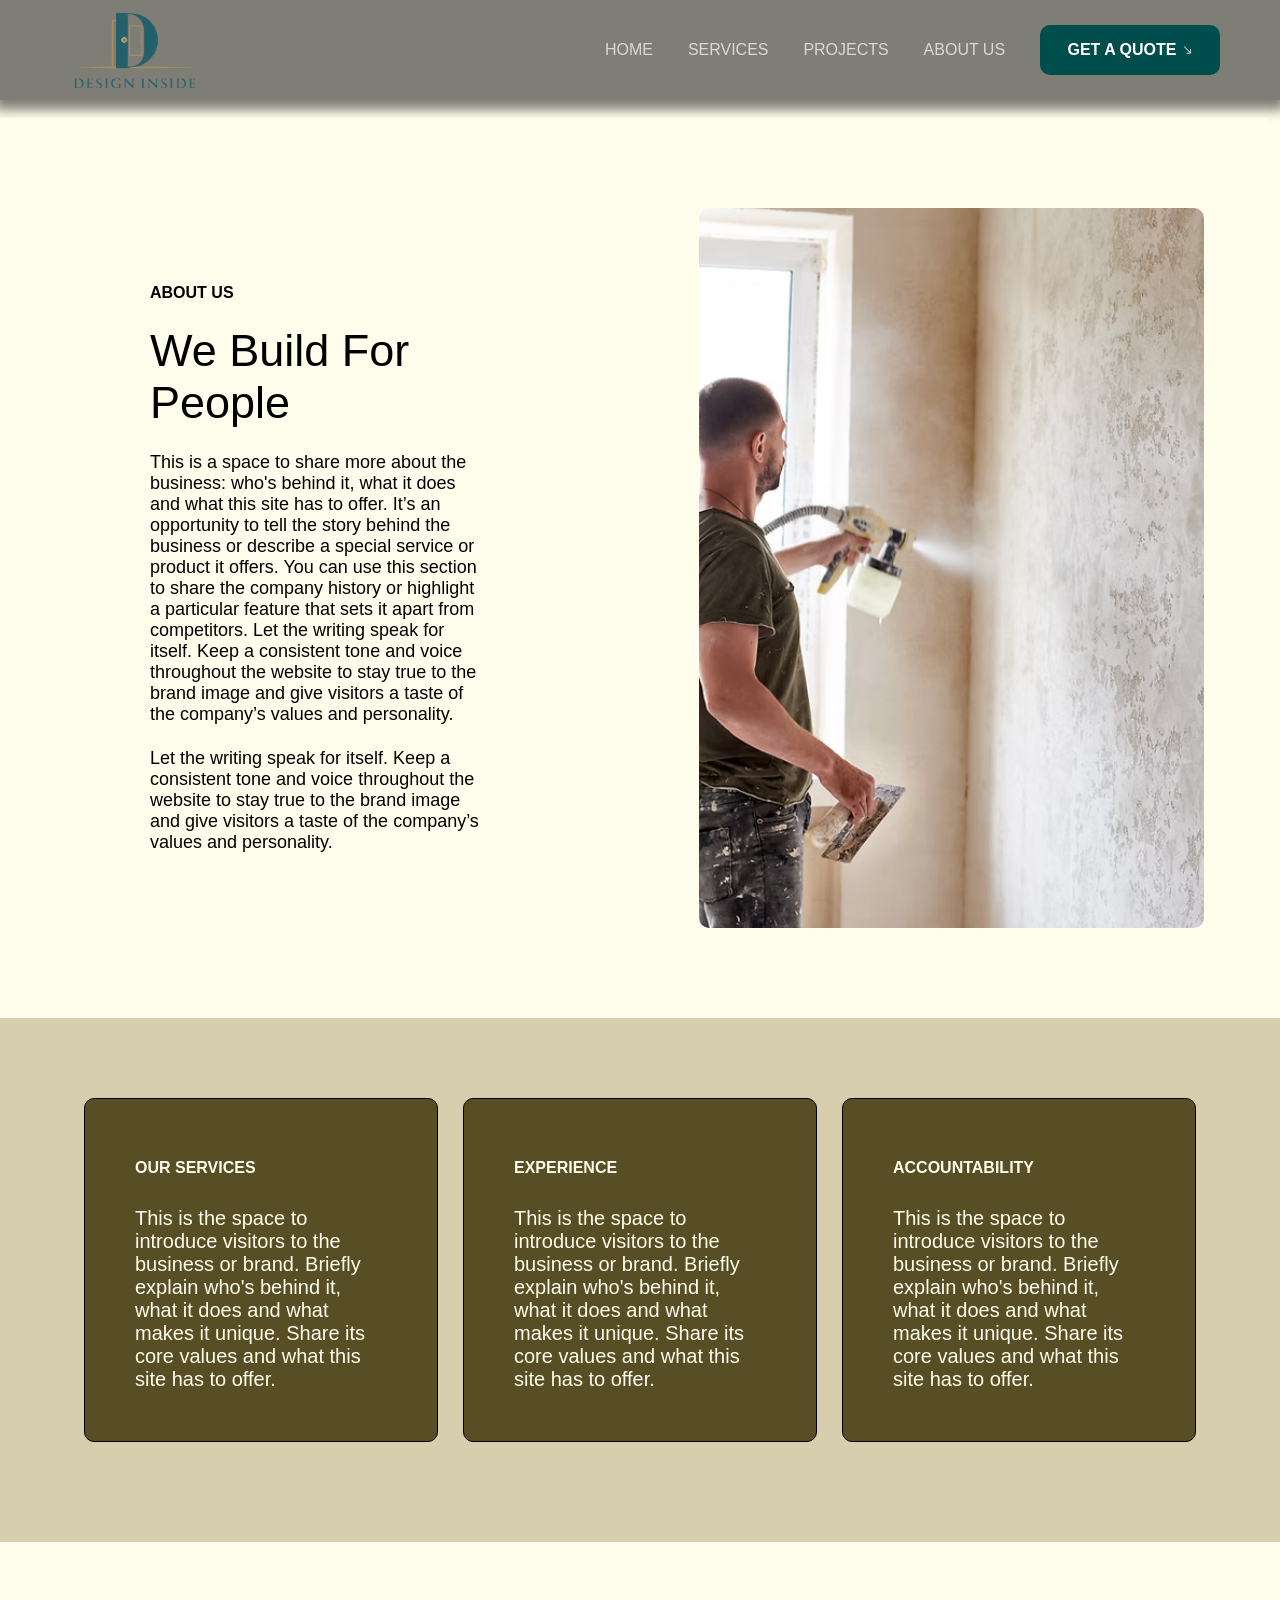
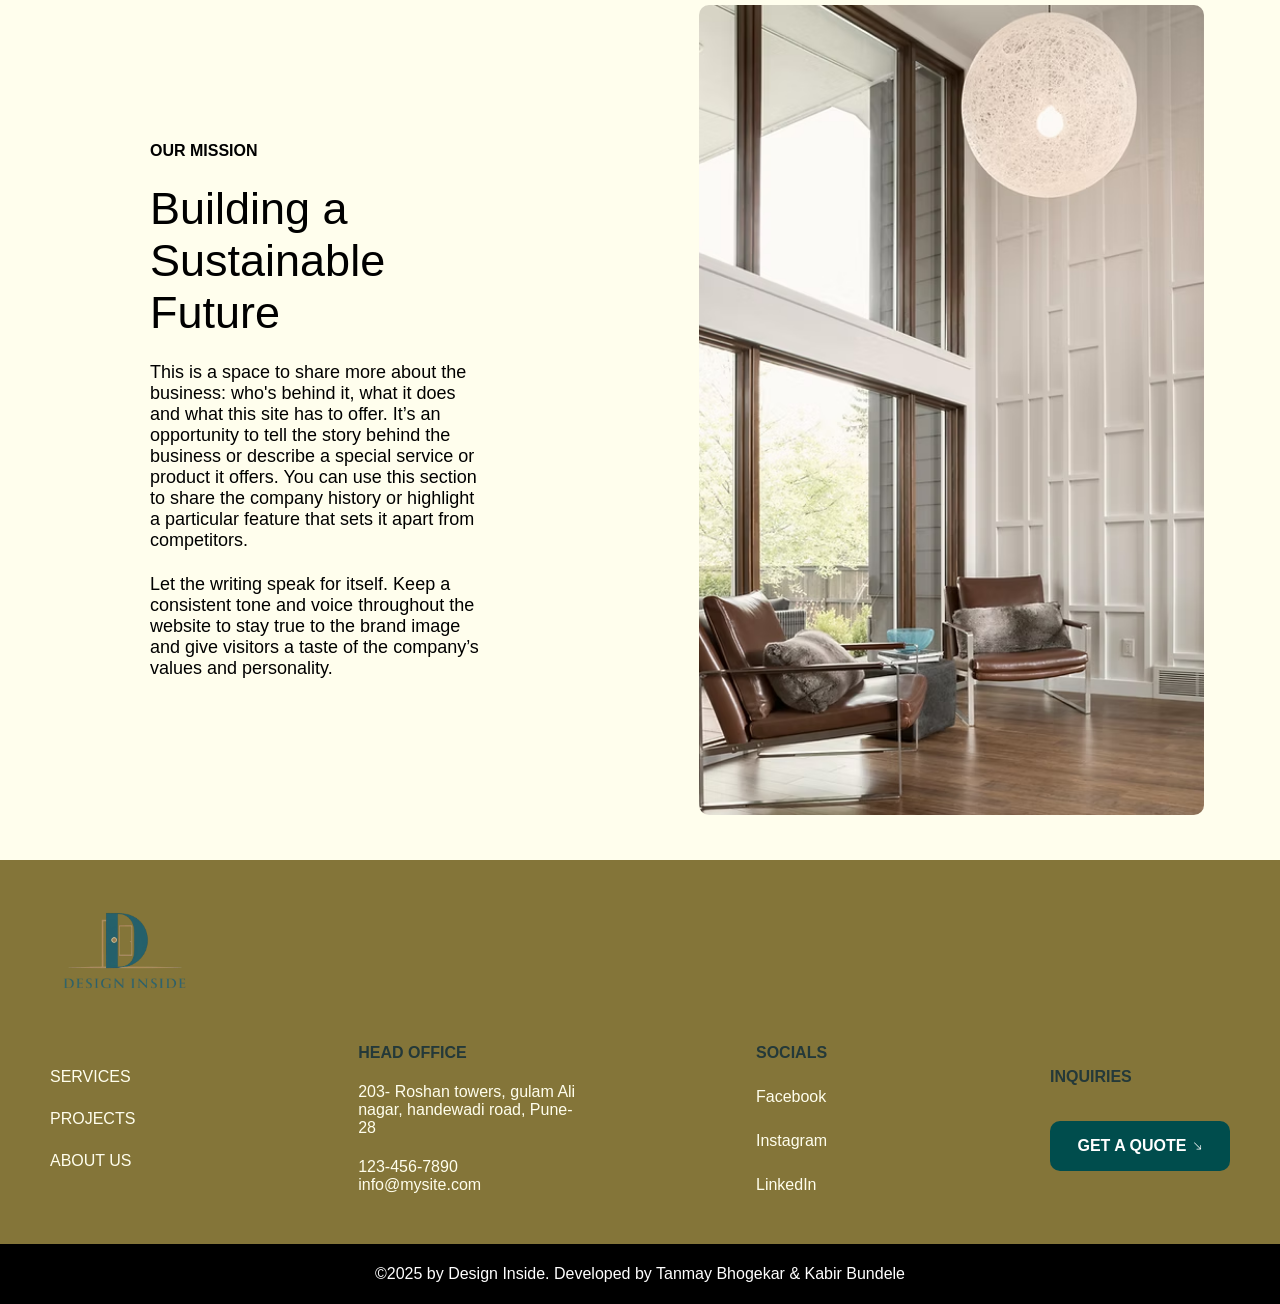
<file: about_us.html>
<!DOCTYPE html>
<html lang="en">

<head>
    <meta charset="UTF-8">
    <meta name="viewport" content="width=device-width, initial-scale=1.0">
    <title>About Us</title>
    <link rel="stylesheet" href="about_us_style.css">
    <link rel="stylesheet" href="nav.css">
    <link rel="stylesheet" href="footer.css">
</head>

<body>
    <main>
        <nav>
            <a href="index.html">
                <div class="logo"></div>
            </a>

            <!-- Hamburger -->
            <div class="hamburger" onclick="toggleMenu()">☰</div>

            <div class="menus">
                <a class="submenus underline" href="index.html">HOME</a>
                <a class="submenus underline" href="service.html">SERVICES</a>
                <a class="submenus underline" href="project.html">PROJECTS</a>
                <a class="submenus underline" href="about_us.html">ABOUT US</a>
                <a class="submenus" href="quotation_form.php">
                    <button class="butt">
                        GET A QUOTE
                        <svg xmlns="http://www.w3.org/2000/svg" width="16" height="16" fill="currentColor"
                            viewBox="0 0 16 16">
                            <path fill-rule="evenodd"
                                d="M1 8a.5.5 0 0 1 .5-.5h11.793l-3.147-3.146a.5.5 0 0 1 .708-.708l4 4a.5.5 0 0 1 0 .708l-4 4a.5.5 0 0 1-.708-.708L13.293 8.5H1.5A.5.5 0 0 1 1 8" />
                        </svg>
                    </button>
                </a>
            </div>
        </nav>

        <section>
            <div class="frame2">
                <div class="part1">
                    <h3 class="aboutHead">ABOUT US</h3>
                    <div class="aboutInfo">We Build For People</div>
                    <div class="subAboutInfo">This is a space to share more about the business: who's behind it, what it does and what this site has to offer. It’s an opportunity to tell the story behind the business or describe a special service or product it offers. You can use this section to share the company history or highlight a particular feature that sets it apart from competitors. Let the writing speak for itself. Keep a consistent tone and voice throughout the website to stay true to the brand image and give visitors a taste of the company’s values and personality.</div>
                    <div class="subAboutInfo">Let the writing speak for itself. Keep a consistent tone and voice throughout the website to stay true to the brand image and give visitors a taste of the company’s values and personality.</div>
                </div>
                <div class="part2">
                    <div class="aboutImage"></div>
                </div>
            </div>
        </section>

        <section>
            <div class="frame3">
                <div class="serviceCards">
                <div class="card1 card">
                    <div class="serviceName">OUR SERVICES</div>
                    <div class="serviceInfo">This is the space to introduce visitors to the business or brand. Briefly explain who's behind it, what it does and what makes it unique. Share its core values and what this site has to offer.</div>
                </div>
                <div class="card2 card">
                    <div class="serviceName">EXPERIENCE</div>
                    <div class="serviceInfo">This is the space to introduce visitors to the business or brand. Briefly explain who's behind it, what it does and what makes it unique. Share its core values and what this site has to offer.</div>
                </div>
                <div class="card3 card">
                    <div class="serviceName">ACCOUNTABILITY</div>
                    <div class="serviceInfo">This is the space to introduce visitors to the business or brand. Briefly explain who's behind it, what it does and what makes it unique. Share its core values and what this site has to offer.</div>
                </div>
            </div>
            </div>
        </section>

        <section>
            <div class="frame2">
                <div class="part1">
                    <h3 class="aboutHead">OUR MISSION</h3>
                    <div class="aboutInfo">Building a Sustainable Future</div>
                    <div class="subAboutInfo">This is a space to share more about the business: who's behind it, what it does and what this site has to offer. It’s an opportunity to tell the story behind the business or describe a special service or product it offers. You can use this section to share the company history or highlight a particular feature that sets it apart from competitors.</div>
                    <div class="subAboutInfo">Let the writing speak for itself. Keep a consistent tone and voice throughout the website to stay true to the brand image and give visitors a taste of the company’s values and personality.</div>
                </div>
                <div class="part2">
                    <div class="aboutImage frame4part2"></div>
                </div>
            </div>
        </section>
    </main>

    <!-- Footer Structure -->
    <footer>
        <div class="foot">
            <div class="foot1">
                <div class="footLogo">
                    <a href="index.html"><div class="logo"></div></a>
                </div>
            </div>
            <div class="foot2">
                <div class="footMenus">
                    <span><a href="service.html">SERVICES</a></span>
                    <span><a href="project.html">PROJECTS</a></span>
                    <span><a href="about_us.html">ABOUT US</a></span>
                </div>
                <div class="address">
                    <div class="addTitle">HEAD OFFICE</div>
                    <div class="addressInfo">203- Roshan towers, gulam Ali nagar, handewadi road, Pune-28</div>
                    <div class="mobGmail">123-456-7890 info@mysite.com</div>
                </div>
                <div class="socials">
                    <span class="socialHead">SOCIALS</span>
                    <span><a href="https://www.facebook.com/profile.php?id=61574788605174" target="_blank">Facebook</a></span>
                    <span><a href="https://www.instagram.com/design_insidee?utm_source=ig_web_button_share_sheet&igsh=ZDNlZDc0MzIxNw==" target="_blank">Instagram</a></span>
                    <span><a href="https://www.linkedin.com/company/designinsideee/" target="_blank">LinkedIn</a></span>
                </div>
                <div class="inquire">
                    <span>INQUIRIES</span>
                    <a class="submenus fifthButt" href="quotation_form.php">
                        <button class="butt">
                            GET A QUOTE
                            <svg xmlns="http://www.w3.org/2000/svg" width="16" height="16" fill="currentColor" class="bi bi-arrow-right" viewBox="0 0 16 16">
                                <path fill-rule="evenodd" d="M1 8a.5.5 0 0 1 .5-.5h11.793l-3.147-3.146a.5.5 0 0 1 .708-.708l4 4a.5.5 0 0 1 0 .708l-4 4a.5.5 0 0 1-.708-.708L13.293 8.5H1.5A.5.5 0 0 1 1 8"/>
                            </svg>
                        </button>
                    </a>
                </div>
            </div>
        </div>

        <div class="credit">©2025 by Design Inside. Developed by Tanmay Bhogekar & Kabir Bundele</div>
    </footer>

</body>

</html>
</file>
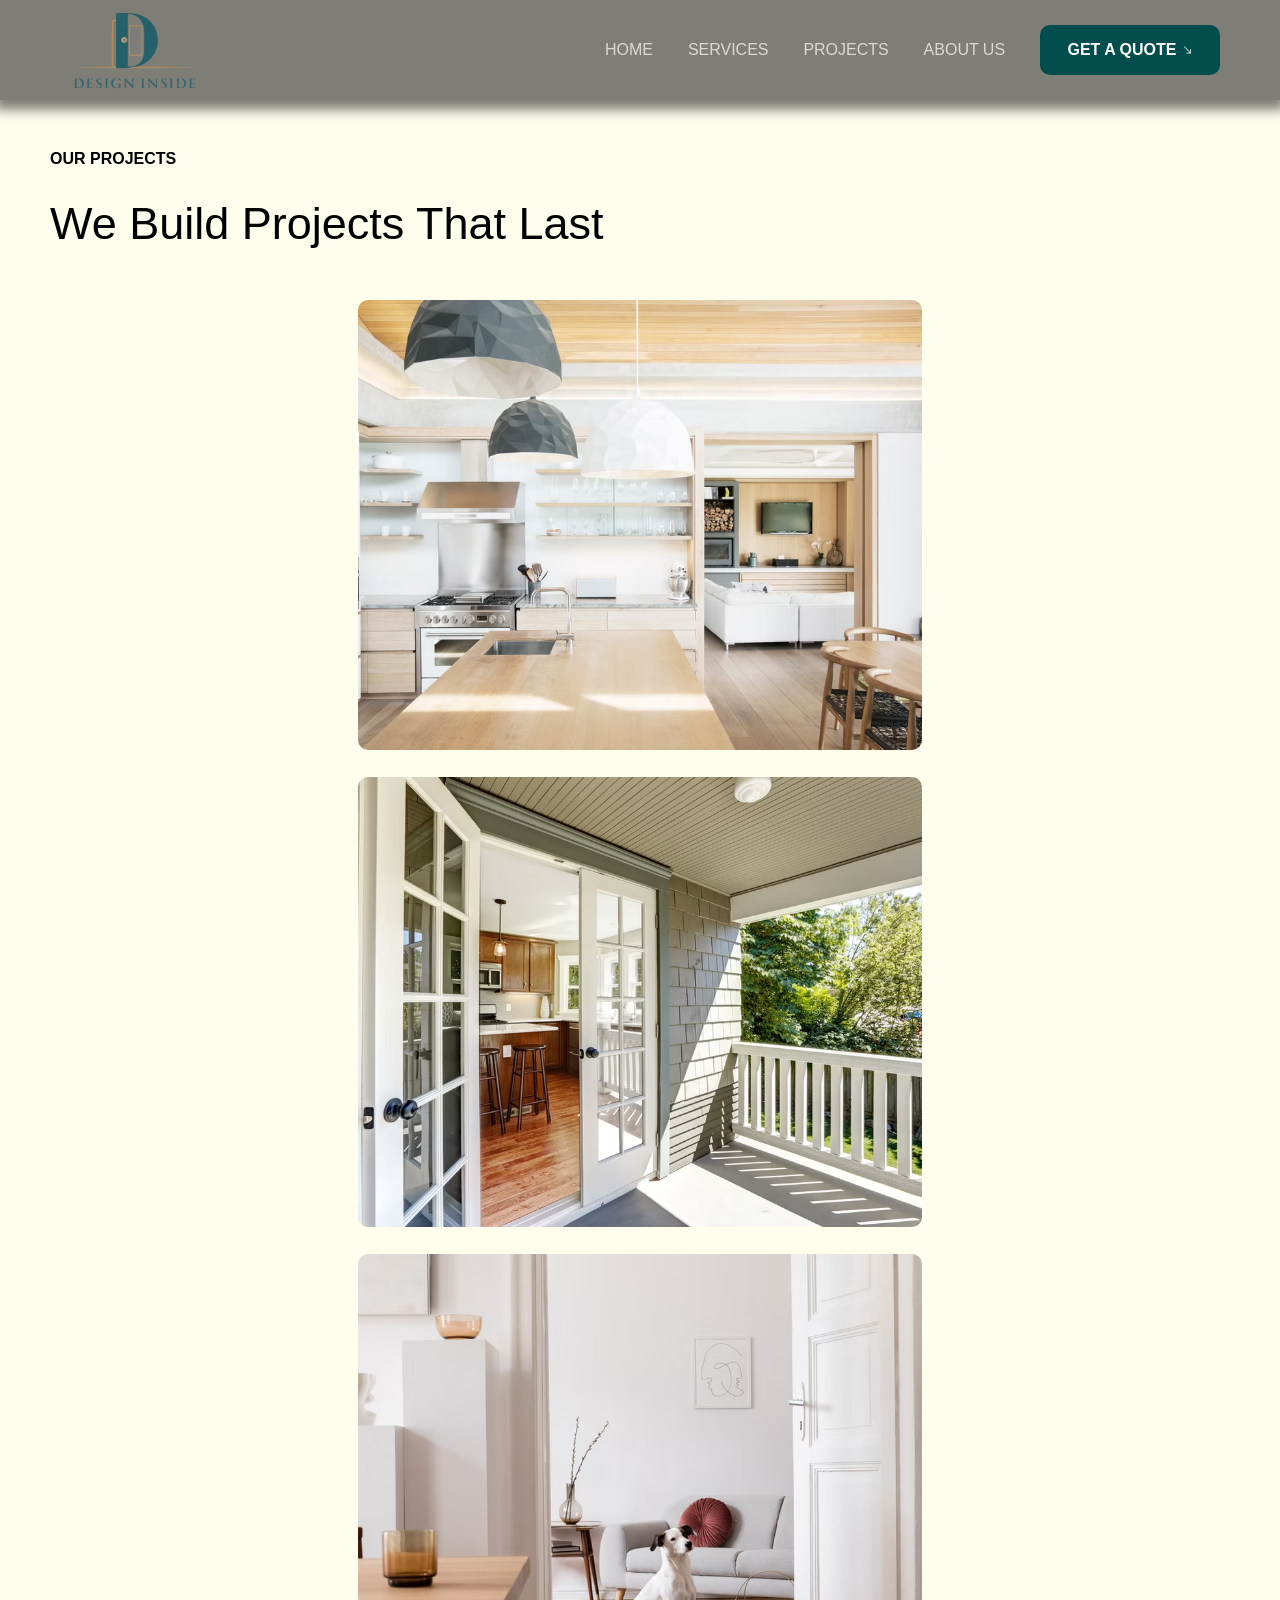
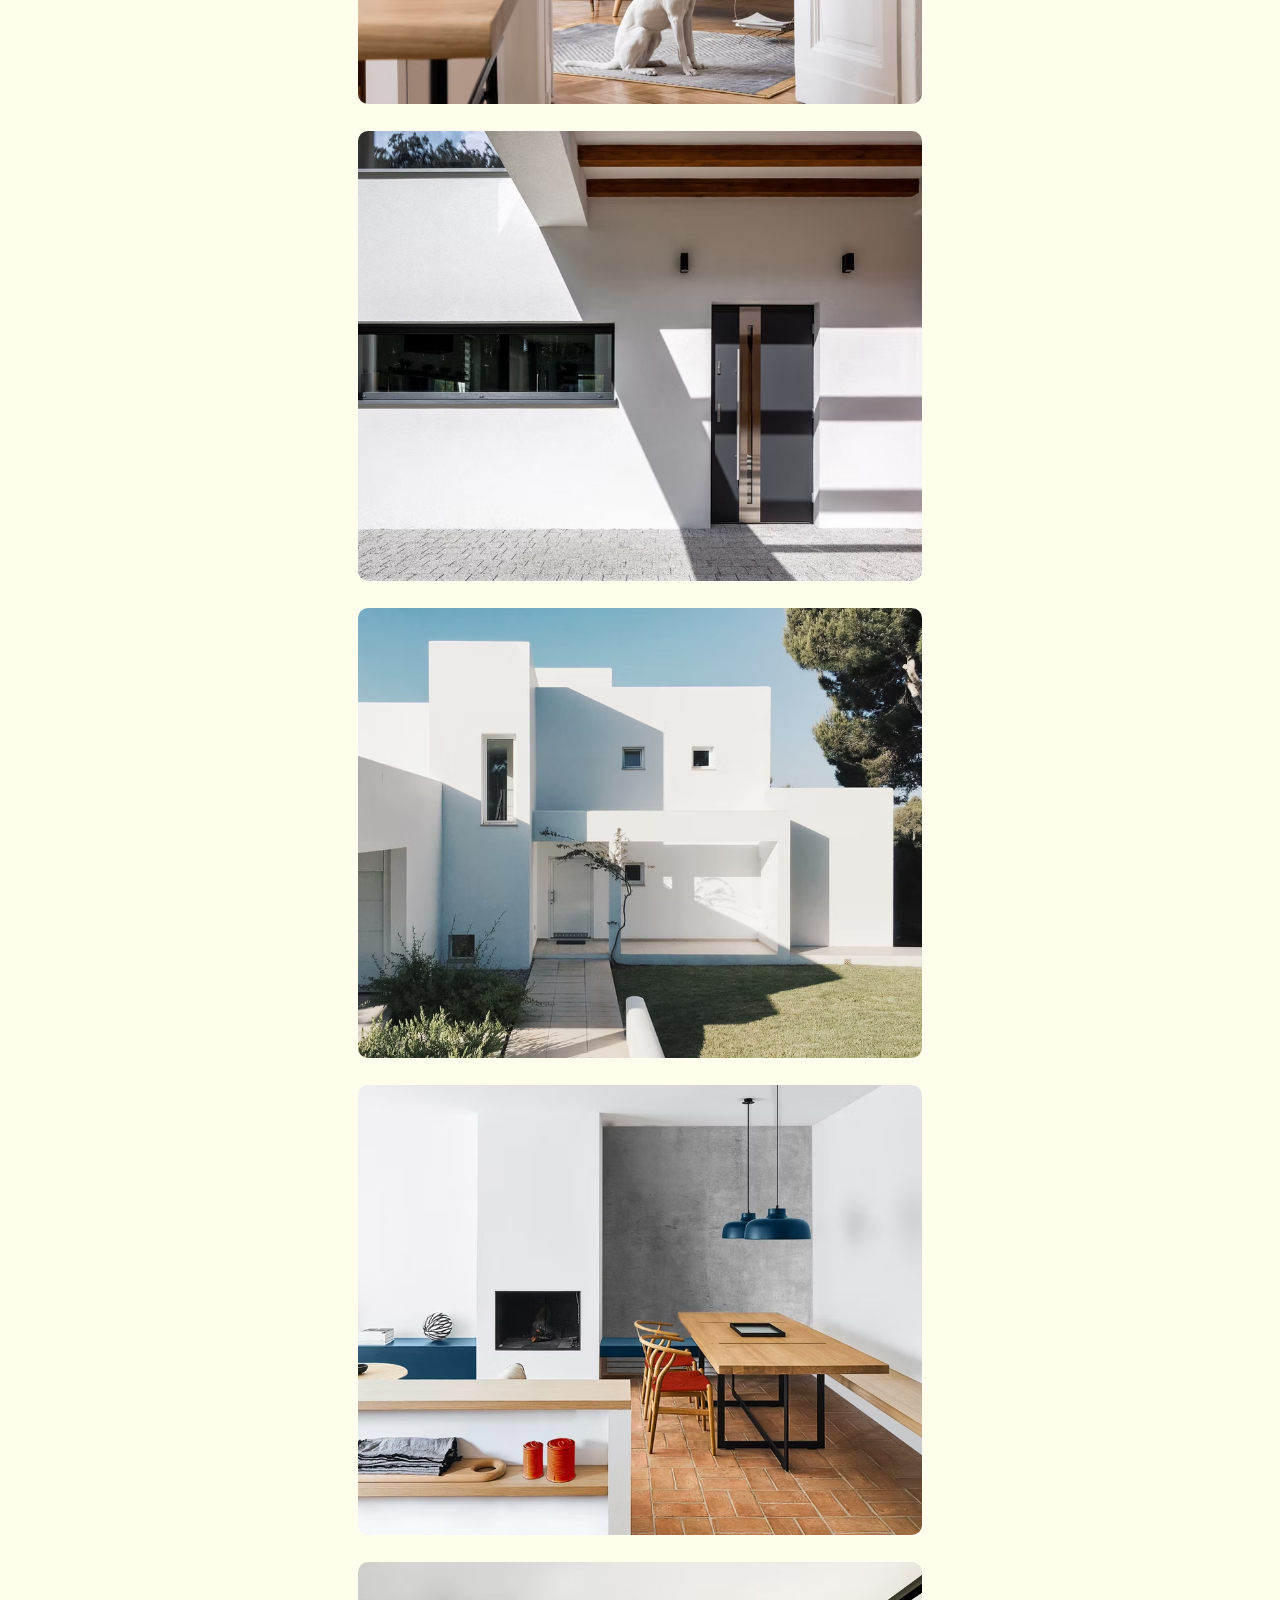
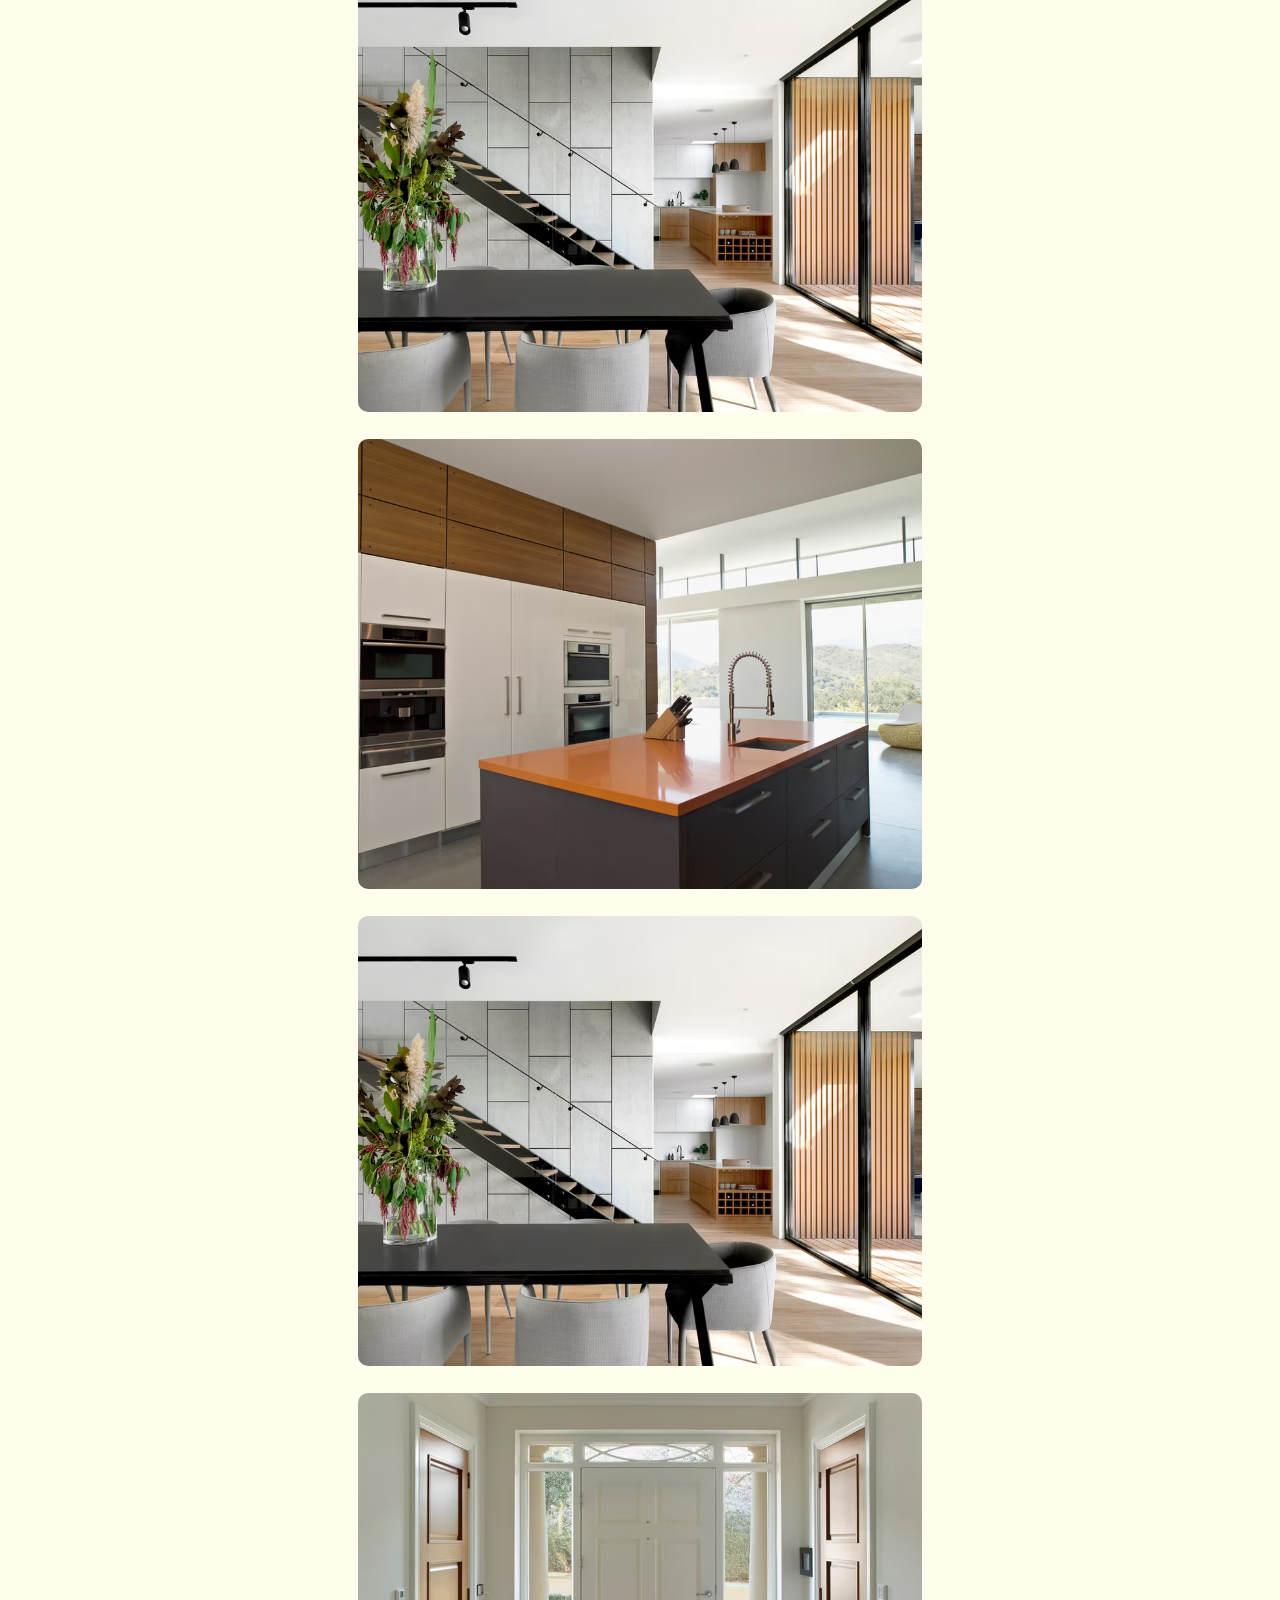
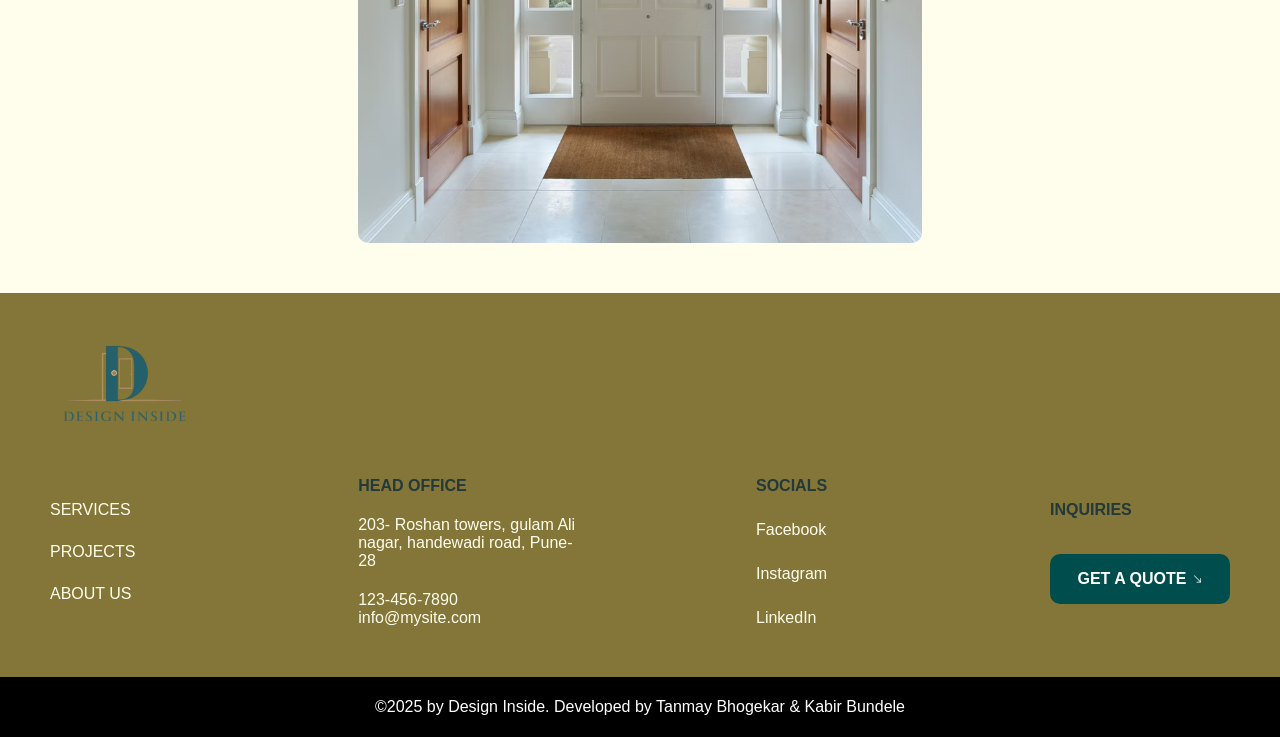
<file: project.html>
<!DOCTYPE html>
<html lang="en">

<head>
    <meta charset="UTF-8">
    <meta name="viewport" content="width=device-width, initial-scale=1.0">
    <title>Projects</title>
    <link rel="stylesheet" href="project_style.css">
    <link rel="stylesheet" href="nav.css">
    <link rel="stylesheet" href="footer.css">
</head>

<body>
    <main>
        <nav>
            <a href="index.html">
                <div class="logo"></div>
            </a>

            <!-- Hamburger -->
            <div class="hamburger" onclick="toggleMenu()">☰</div>

            <div class="menus">
                <a class="submenus underline" href="index.html">HOME</a>
                <a class="submenus underline" href="service.html">SERVICES</a>
                <a class="submenus underline" href="project.html">PROJECTS</a>
                <a class="submenus underline" href="about_us.html">ABOUT US</a>
                <a class="submenus" href="quotation_form.php">
                    <button class="butt">
                        GET A QUOTE
                        <svg xmlns="http://www.w3.org/2000/svg" width="16" height="16" fill="currentColor"
                            viewBox="0 0 16 16">
                            <path fill-rule="evenodd"
                                d="M1 8a.5.5 0 0 1 .5-.5h11.793l-3.147-3.146a.5.5 0 0 1 .708-.708l4 4a.5.5 0 0 1 0 .708l-4 4a.5.5 0 0 1-.708-.708L13.293 8.5H1.5A.5.5 0 0 1 1 8" />
                        </svg>
                    </button>
                </a>
            </div>
        </nav>

        <section>
            <div class="projects">
                <div class="projectHead">OUR PROJECTS</div>
                <div class="projectTitle">We Build Projects That Last</div>
            </div>
        </section>
    </main>

    <div class="projectGallary">
        <div class="img img1"></div> 
        <div class="img img2"></div>
        <div class="img img3"></div>
        <div class="img img4"></div>
        <div class="img img5"></div>
        <div class="img img6"></div>
        <div class="img img7"></div>
        <div class="img img8"></div>
        <div class="img img9"></div>
        <div class="img img10"></div>
    </div>

    <!-- Footer Structure -->
    <footer>
        <div class="foot">
            <div class="foot1">
                <div class="footLogo">
                    <a href="index.html"><div class="logo"></div></a>
                </div>
            </div>
            <div class="foot2">
                <div class="footMenus">
                    <span><a href="service.html">SERVICES</a></span>
                    <span><a href="project.html">PROJECTS</a></span>
                    <span><a href="about_us.html">ABOUT US</a></span>
                </div>
                <div class="address">
                    <div class="addTitle">HEAD OFFICE</div>
                    <div class="addressInfo">203- Roshan towers, gulam Ali nagar, handewadi road, Pune-28</div>
                    <div class="mobGmail">123-456-7890 info@mysite.com</div>
                </div>
                <div class="socials">
                    <span class="socialHead">SOCIALS</span>
                    <span><a href="https://www.facebook.com/profile.php?id=61574788605174" target="_blank">Facebook</a></span>
                    <span><a href="https://www.instagram.com/design_insidee?utm_source=ig_web_button_share_sheet&igsh=ZDNlZDc0MzIxNw==" target="_blank">Instagram</a></span>
                    <span><a href="https://www.linkedin.com/company/designinsideee/" target="_blank">LinkedIn</a></span>
                </div>
                <div class="inquire">
                    <span>INQUIRIES</span>
                    <a class="submenus fifthButt" href="quotation_form.php">
                        <button class="butt">
                            GET A QUOTE
                            <svg xmlns="http://www.w3.org/2000/svg" width="16" height="16" fill="currentColor" class="bi bi-arrow-right" viewBox="0 0 16 16">
                                <path fill-rule="evenodd" d="M1 8a.5.5 0 0 1 .5-.5h11.793l-3.147-3.146a.5.5 0 0 1 .708-.708l4 4a.5.5 0 0 1 0 .708l-4 4a.5.5 0 0 1-.708-.708L13.293 8.5H1.5A.5.5 0 0 1 1 8"/>
                            </svg>
                        </button>
                    </a>
                </div>
            </div>
        </div>

        <div class="credit">©2025 by Design Inside. Developed by Tanmay Bhogekar & Kabir Bundele</div>
    </footer>
</body>

</html>
</file>
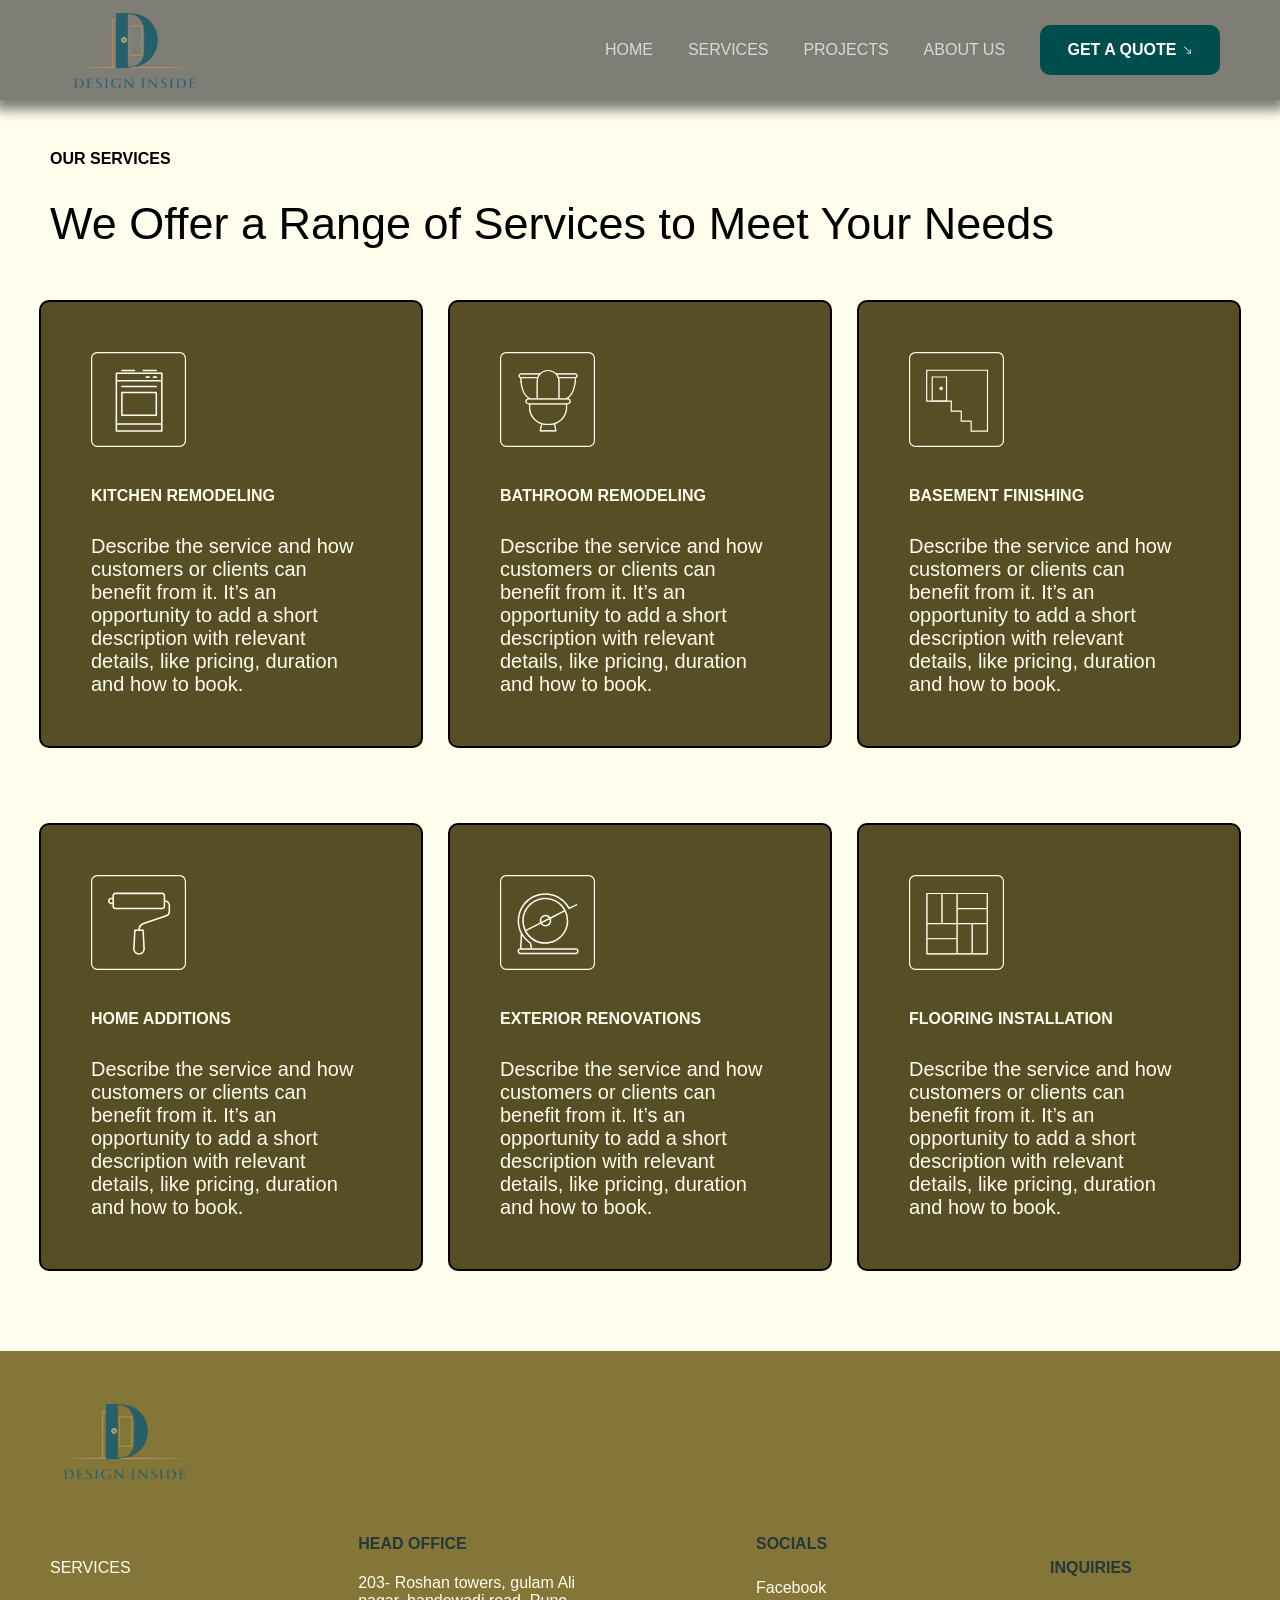
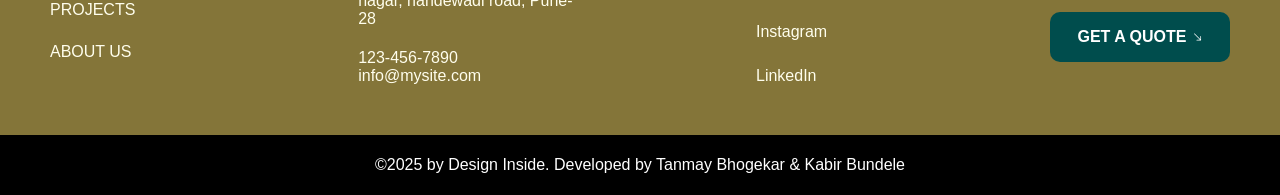
<file: service.html>
<!DOCTYPE html>
<html lang="en">

<head>
    <meta charset="UTF-8">
    <meta name="viewport" content="width=device-width, initial-scale=1.0">
    <title>Services</title>
    <link rel="stylesheet" href="nav.css">
    <link rel="stylesheet" href="service_style.css">
    <link rel="stylesheet" href="footer.css">
</head>

<body>
    <main>
        <nav>
            <a href="index.html">
                <div class="logo"></div>
            </a>

            <!-- Hamburger -->
            <div class="hamburger" onclick="toggleMenu()">☰</div>

            <div class="menus">
                <a class="submenus underline" href="index.html">HOME</a>
                <a class="submenus underline" href="service.html">SERVICES</a>
                <a class="submenus underline" href="project.html">PROJECTS</a>
                <a class="submenus underline" href="about_us.html">ABOUT US</a>
                <a class="submenus" href="quotation_form.php">
                    <button class="butt">
                        GET A QUOTE
                        <svg xmlns="http://www.w3.org/2000/svg" width="16" height="16" fill="currentColor"
                            viewBox="0 0 16 16">
                            <path fill-rule="evenodd"
                                d="M1 8a.5.5 0 0 1 .5-.5h11.793l-3.147-3.146a.5.5 0 0 1 .708-.708l4 4a.5.5 0 0 1 0 .708l-4 4a.5.5 0 0 1-.708-.708L13.293 8.5H1.5A.5.5 0 0 1 1 8" />
                        </svg>
                    </button>
                </a>
            </div>
        </nav>


        <section>
            <div class="services">
                <div class="serviceHead">OUR SERVICES</div>
                <div class="serviceTitle">We Offer a Range of Services to Meet Your Needs</div>

                <div class="serviceCards">
                    <div class="card1 card">
                        <div class="serviceLogo">
                            <svg preserveAspectRatio="xMidYMid meet" data-bbox="18 17 161.99 162" fill="currentColor"
                                viewBox="18 17 161.99 162" xmlns="http://www.w3.org/2000/svg" data-type="shape"
                                role="presentation" aria-hidden="true" aria-label="">
                                <g>
                                    <path
                                        d="M169.03 179H28.97C22.92 179 18 174.08 18 168.03V27.97C18 21.92 22.92 17 28.97 17h140.05c6.05 0 10.97 4.92 10.97 10.97v140.05c0 6.05-4.92 10.97-10.97 10.97ZM28.97 19C24.02 19 20 23.03 20 27.97v140.05c0 4.95 4.03 8.97 8.97 8.97h140.05c4.95 0 8.97-4.03 8.97-8.97V27.97c0-4.95-4.03-8.97-8.97-8.97H28.97Z">
                                    </path>
                                    <path
                                        d="M140.1 151.59V53.33c0-.73-.59-1.32-1.32-1.32H61.22c-.73 0-1.32.59-1.32 1.32v98.26c0 .73.59 1.32 1.32 1.32h77.55c.73 0 1.32-.59 1.32-1.32Zm-2.65-1.32h-74.9v-9.14h74.91v9.14Zm0-11.8h-74.9V67.31h74.91v71.16Zm0-73.8h-74.9V54.66h74.91v10.01Z">
                                    </path>
                                    <path
                                        d="M124.46 61.2h5.11c.73 0 1.32-.59 1.32-1.32s-.59-1.32-1.32-1.32h-5.11c-.73 0-1.32.59-1.32 1.32s.59 1.32 1.32 1.32Z">
                                    </path>
                                    <path
                                        d="M112.12 61.2h5.11c.73 0 1.32-.59 1.32-1.32s-.59-1.32-1.32-1.32h-5.11c-.73 0-1.32.59-1.32 1.32s.59 1.32 1.32 1.32Z">
                                    </path>
                                    <path
                                        d="M92.39 49.73c.73 0 1.32-.59 1.32-1.32s-.59-1.32-1.32-1.32H70.72c-.73 0-1.32.59-1.32 1.32s.59 1.32 1.32 1.32h21.67Z">
                                    </path>
                                    <path
                                        d="M129.57 49.73c.73 0 1.32-.59 1.32-1.32s-.59-1.32-1.32-1.32h-22.63c-.73 0-1.32.59-1.32 1.32s.59 1.32 1.32 1.32h22.63Z">
                                    </path>
                                    <path
                                        d="M70.64 77.19h58.72c.73 0 1.32-.59 1.32-1.32s-.59-1.32-1.32-1.32H70.64c-.73 0-1.32.59-1.32 1.32s.59 1.32 1.32 1.32Z">
                                    </path>
                                    <path
                                        d="M70.64 126.32h58.72c.73 0 1.32-.59 1.32-1.32V86.05c0-.73-.59-1.32-1.32-1.32H70.64c-.73 0-1.32.59-1.32 1.32V125c0 .73.59 1.32 1.32 1.32Zm1.32-38.95h56.07v36.31H71.96V87.37Z">
                                    </path>
                                </g>
                            </svg>
                        </div>
                        <div class="serviceName">KITCHEN REMODELING</div>
                        <div class="serviceInfo">Describe the service and how customers or clients can benefit from it.
                            It’s an opportunity to add a short description with relevant details, like pricing, duration
                            and how to book.</div>
                    </div>

                    <div class="card2 card">
                        <div class="serviceLogo">
                            <svg preserveAspectRatio="xMidYMid meet" data-bbox="18 17 161.99 162" fill="currentColor"
                                viewBox="18 17 161.99 162" xmlns="http://www.w3.org/2000/svg" data-type="shape"
                                role="presentation" aria-hidden="true" aria-label=""
                                wixshapeid="c837a6_5da7d05a94cb41e0ad0932a591656b5b.svg">
                                <g>
                                    <path
                                        d="M169.03 179H28.97C22.92 179 18 174.08 18 168.03V27.97C18 21.92 22.92 17 28.97 17h140.05c6.05 0 10.97 4.92 10.97 10.97v140.05c0 6.05-4.92 10.97-10.97 10.97ZM28.97 19C24.02 19 20 23.03 20 27.97v140.05c0 4.95 4.03 8.97 8.97 8.97h140.05c4.95 0 8.97-4.03 8.97-8.97V27.97c0-4.95-4.03-8.97-8.97-8.97H28.97Z">
                                    </path>
                                    <path
                                        d="M147.08 61.14a3.644 3.644 0 0 0 2.85-3.55c0-2.01-1.64-3.64-3.64-3.64h-32.44c-3.49-3.66-8.4-5.95-13.84-5.95s-10.35 2.29-13.84 5.95H53.72c-2.01 0-3.64 1.64-3.64 3.64 0 1.74 1.22 3.19 2.85 3.55.11 17.01 6.19 31.27 14.34 35.21h-.62c-2.65 0-4.81 2.16-4.81 4.81s2.16 4.81 4.81 4.81h1.85c-.38 1.9-.58 3.84-.58 5.79 0 13.12 8.65 24.26 20.55 28.02l-2.43 11.57c-.03.16 0 .33.11.45.1.13.26.2.42.2h26.89c.16 0 .32-.07.42-.2.1-.13.14-.29.11-.45l-2.43-11.57c11.9-3.76 20.55-14.89 20.55-28.02 0-1.96-.2-3.9-.58-5.79h1.85c2.65 0 4.81-2.16 4.81-4.81s-2.16-4.81-4.81-4.81h-.62c8.16-3.94 14.24-18.2 14.34-35.21Zm-.79-6.11c1.41 0 2.56 1.15 2.56 2.56s-1.15 2.56-2.56 2.56h-28.47c-.74-1.87-1.74-3.6-3-5.12h31.47ZM100 49.08c9.97 0 18.08 8.11 18.08 18.08v29.19H81.93V67.16c0-9.97 8.11-18.07 18.08-18.07Zm-48.85 8.51c0-1.41 1.15-2.56 2.56-2.56h31.47a19.456 19.456 0 0 0-3 5.12H53.71c-1.41 0-2.56-1.15-2.56-2.56ZM54 61.24h27.78c-.61 1.87-.95 3.86-.95 5.92v29.19H71.8c-9.73 0-17.66-15.7-17.81-35.12Zm58.78 89.68H87.22l2.28-10.83c2.48.68 5.09 1.06 7.78 1.06h5.43c2.69 0 5.3-.37 7.78-1.06l2.28 10.83ZM131 111.76c0 15.6-12.69 28.29-28.29 28.29h-5.43c-15.6 0-28.29-12.69-28.29-28.29 0-1.95.21-3.9.6-5.79h60.81c.39 1.89.6 3.84.6 5.79Zm2.36-14.32c2.05 0 3.73 1.67 3.73 3.73s-1.67 3.73-3.73 3.73H66.64c-2.05 0-3.73-1.67-3.73-3.73s1.67-3.73 3.73-3.73h66.72Zm-5.17-1.09h-9.03V67.16c0-2.07-.34-4.06-.95-5.92h27.78c-.15 19.41-8.08 35.12-17.81 35.12Z">
                                    </path>
                                    <path
                                        d="M113.45 152.5H86.56c-.31 0-.61-.14-.81-.38-.2-.25-.28-.57-.21-.88l2.34-11.13c-12.26-4.07-20.47-15.41-20.47-28.35 0-1.75.16-3.53.48-5.29h-1.25c-2.93 0-5.31-2.38-5.31-5.31 0-2.56 1.82-4.7 4.23-5.2-7.65-4.97-12.96-18.71-13.14-34.44-1.67-.55-2.85-2.15-2.85-3.93 0-2.29 1.86-4.14 4.15-4.14h32.23c3.74-3.84 8.72-5.95 14.05-5.95s10.31 2.11 14.05 5.95h32.23c2.29 0 4.14 1.86 4.14 4.14 0 1.79-1.18 3.38-2.85 3.93-.18 15.73-5.48 29.47-13.14 34.44a5.32 5.32 0 0 1 4.23 5.2c0 2.93-2.38 5.31-5.31 5.31h-1.25c.32 1.77.48 3.54.48 5.29 0 12.94-8.2 24.28-20.46 28.35l2.34 11.13c.07.31-.01.63-.21.87-.2.24-.49.38-.81.38ZM66.64 96.85a4.31 4.31 0 0 0 0 8.62h2.46l-.12.6c-.38 1.9-.57 3.81-.57 5.69 0 12.66 8.12 23.73 20.2 27.54l.43.14-2.53 12.01 26.93.05-2.48-12.06.43-.14c12.08-3.82 20.2-14.88 20.2-27.54 0-1.88-.19-3.8-.57-5.7l-.12-.6h2.46a4.31 4.31 0 0 0 0-8.62h-2.81l1.97-.95c8.18-3.95 13.96-18.24 14.06-34.76v-.4l.39-.09c1.42-.32 2.46-1.61 2.46-3.06 0-1.73-1.41-3.14-3.14-3.14h-32.66l-.15-.15c-3.57-3.74-8.36-5.79-13.48-5.79s-9.91 2.06-13.48 5.79l-.15.15H53.71c-1.73 0-3.15 1.41-3.15 3.14 0 1.46 1.03 2.75 2.46 3.06l.39.09v.4c.11 16.52 5.89 30.82 14.06 34.76l1.97.95h-2.81Zm46.75 54.57H86.6l2.52-11.96.51.14c2.5.69 5.08 1.04 7.65 1.04h5.43c2.57 0 5.15-.35 7.65-1.04l.51-.14 2.51 11.96Zm-25.55-1h24.32l-2.04-9.72c-2.43.62-4.92.94-7.4.94h-5.43c-2.49 0-4.97-.32-7.4-.94l-2.05 9.72Zm14.88-9.87h-5.43c-15.88 0-28.79-12.92-28.79-28.79 0-1.96.21-3.94.61-5.89l.08-.4h61.62l.08.4c.41 1.95.61 3.93.61 5.89 0 15.88-12.92 28.79-28.79 28.79Zm-32.71-34.08a27.96 27.96 0 0 0-.51 5.29c0 15.32 12.47 27.79 27.79 27.79h5.43c15.32 0 27.79-12.47 27.79-27.79 0-1.76-.17-3.54-.51-5.29H70.01Zm63.35-1.08H66.64c-2.33 0-4.22-1.9-4.22-4.22s1.9-4.23 4.22-4.23h66.72c2.33 0 4.23 1.9 4.23 4.23s-1.9 4.22-4.23 4.22Zm-66.72-7.45a3.224 3.224 0 0 0 0 6.45h66.72c1.78 0 3.23-1.45 3.23-3.22s-1.45-3.23-3.23-3.23H66.64Zm61.55-1.09h-9.53V67.16c0-1.95-.31-3.89-.92-5.77l-.21-.66h28.98v.5c-.15 19.64-8.37 35.61-18.31 35.61Zm-8.53-1h8.53c9.32 0 17.03-15.26 17.3-34.12h-26.6c.51 1.77.77 3.59.77 5.42v28.69Zm-1.08 1H81.43V67.16c0-10.24 8.33-18.57 18.58-18.57s18.58 8.33 18.58 18.58v29.69Zm-36.16-1h35.15V67.16c0-9.69-7.88-17.58-17.58-17.58s-17.58 7.88-17.58 17.57v28.69Zm-1.08 1h-9.53c-9.95 0-18.16-15.98-18.31-35.61v-.5h28.97l-.21.66c-.61 1.88-.92 3.82-.92 5.77v29.69ZM54.51 61.74c.27 18.86 7.99 34.12 17.3 34.12h8.53V67.17c0-1.83.26-3.65.77-5.42h-26.6Zm28.01-1.09H53.71a3.06 3.06 0 1 1 0-6.12h32.52l-.67.82c-1.21 1.48-2.2 3.16-2.92 4.99l-.12.32Zm-28.81-5.12c-1.14 0-2.06.92-2.06 2.06s.92 2.06 2.06 2.06h28.13c.61-1.48 1.39-2.86 2.31-4.12H53.7Zm92.58 5.12h-28.81l-.12-.32a18.43 18.43 0 0 0-2.92-4.99l-.67-.82h32.53a3.06 3.06 0 1 1 0 6.12Zm-28.14-1h28.13c1.14 0 2.06-.92 2.06-2.06s-.92-2.06-2.06-2.06h-30.45c.93 1.26 1.7 2.64 2.31 4.12Z">
                                    </path>
                                </g>
                            </svg>
                        </div>
                        <div class="serviceName">BATHROOM REMODELING</div>
                        <div class="serviceInfo">Describe the service and how customers or clients can benefit from it.
                            It’s an opportunity to add a short description with relevant details, like pricing, duration
                            and how to book.</div>
                    </div>

                    <div class="card3 card">
                        <div class="serviceLogo">
                            <svg preserveAspectRatio="xMidYMid meet" data-bbox="18 17 161.99 162" fill="currentColor"
                                viewBox="18 17 161.99 162" xmlns="http://www.w3.org/2000/svg" data-type="shape"
                                role="presentation" aria-hidden="true" aria-label=""
                                wixshapeid="c837a6_7174ff6595ce4bb6bf802367ea35e952.svg">
                                <g>
                                    <path
                                        d="M169.03 179H28.97C22.92 179 18 174.08 18 168.03V27.97C18 21.92 22.92 17 28.97 17h140.05c6.05 0 10.97 4.92 10.97 10.97v140.05c0 6.05-4.92 10.97-10.97 10.97ZM28.97 19C24.02 19 20 23.03 20 27.97v140.05c0 4.95 4.03 8.97 8.97 8.97h140.05c4.95 0 8.97-4.03 8.97-8.97V27.97c0-4.95-4.03-8.97-8.97-8.97H28.97Z">
                                    </path>
                                    <path
                                        d="M152.83 152.92h-29.81v-16.98h-16.95V118.8l-16.95.19v-17.2H47.17V47.07h105.66v105.85Zm-27.81-2h25.81V49.08H49.17V99.8h41.95v17.17l16.95-.19v17.16h16.95v16.98Z">
                                    </path>
                                    <path d="M83.02 101.51H56.51V58.66h26.51v42.85Zm-24.51-2h22.51V60.66H58.51v38.85Z">
                                    </path>
                                    <path d="M75.89 79.07a3.06 3.06 0 1 1-6.12 0 3.06 3.06 0 0 1 6.12 0z"></path>
                                </g>
                            </svg>
                        </div>
                        <div class="serviceName">BASEMENT FINISHING</div>
                        <div class="serviceInfo">Describe the service and how customers or clients can benefit from it.
                            It’s an opportunity to add a short description with relevant details, like pricing, duration
                            and how to book.</div>
                    </div>

                    <div class="card4 card">
                        <div class="serviceLogo">
                            <svg preserveAspectRatio="xMidYMid meet" data-bbox="18 17 161.99 162" fill="currentColor"
                                viewBox="18 17 161.99 162" xmlns="http://www.w3.org/2000/svg" data-type="shape"
                                role="presentation" aria-hidden="true" aria-label=""
                                wixshapeid="c837a6_03c866cc094d43a7995a28dee7996249.svg">
                                <g>
                                    <path
                                        d="M169.03 179H28.97C22.92 179 18 174.08 18 168.03V27.97C18 21.92 22.92 17 28.97 17h140.05c6.05 0 10.97 4.92 10.97 10.97v140.05c0 6.05-4.92 10.97-10.97 10.97ZM28.97 19C24.02 19 20 23.03 20 27.97v140.05c0 4.95 4.03 8.97 8.97 8.97h140.05c4.95 0 8.97-4.03 8.97-8.97V27.97c0-4.95-4.03-8.97-8.97-8.97H28.97Z">
                                    </path>
                                    <path
                                        d="M52.2 66.69h2.31v3.58c0 2.86 2.33 5.18 5.18 5.18h79.63c2.86 0 5.18-2.33 5.18-5.18V62.6c3.23.26 5.79 2.94 5.79 6.24v10.44a6.29 6.29 0 0 1-4.25 5.95l-38.75 13.24a12.74 12.74 0 0 0-8.59 11.39h-5.9c-.7 0-1.29.55-1.32 1.25l-1.67 31.86c0 5.53 4.5 10.02 10.02 10.02s10.02-4.49 10.02-10.09l-1.67-31.79c-.04-.7-.62-1.25-1.32-1.25h-5.49c.27-4.04 2.9-7.57 6.78-8.89l38.75-13.25a8.927 8.927 0 0 0 6.04-8.45V68.83c0-4.76-3.74-8.65-8.44-8.91v-7.75c0-2.86-2.33-5.18-5.18-5.18H59.69c-2.86 0-5.18 2.33-5.18 5.18v3.58H52.2c-2.83 0-5.14 2.3-5.14 5.14v.64c0 2.83 2.31 5.14 5.14 5.14Zm53.41 45.83 1.6 30.46c0 4.07-3.31 7.37-7.38 7.37s-7.38-3.31-7.38-7.31l1.6-30.53h11.56ZM57.15 52.18c0-1.4 1.14-2.54 2.54-2.54h79.63c1.4 0 2.54 1.14 2.54 2.54v18.09c0 1.4-1.14 2.54-2.54 2.54H59.69c-1.4 0-2.54-1.14-2.54-2.54V52.18Zm-7.44 8.73c0-1.37 1.12-2.49 2.49-2.49h2.31v5.63H52.2c-1.37 0-2.49-1.12-2.49-2.49v-.64Z">
                                    </path>
                                </g>
                            </svg>
                        </div>
                        <div class="serviceName">HOME ADDITIONS</div>
                        <div class="serviceInfo">Describe the service and how customers or clients can benefit from it.
                            It’s an opportunity to add a short description with relevant details, like pricing, duration
                            and how to book.</div>
                    </div>

                    <div class="card5 card">
                        <div class="serviceLogo">
                            <svg preserveAspectRatio="xMidYMid meet" data-bbox="18 17 161.99 162" fill="currentColor"
                                viewBox="18 17 161.99 162" xmlns="http://www.w3.org/2000/svg" data-type="shape"
                                role="presentation" aria-hidden="true" aria-label=""
                                wixshapeid="c837a6_131e0e28ffb544a8bc10b3f15a603bf2.svg">
                                <g>
                                    <path
                                        d="M169.03 179H28.97C22.92 179 18 174.08 18 168.03V27.97C18 21.92 22.92 17 28.97 17h140.05c6.05 0 10.97 4.92 10.97 10.97v140.05c0 6.05-4.92 10.97-10.97 10.97ZM28.97 19C24.02 19 20 23.03 20 27.97v140.05c0 4.95 4.03 8.97 8.97 8.97h140.05c4.95 0 8.97-4.03 8.97-8.97V27.97c0-4.95-4.03-8.97-8.97-8.97H28.97Z">
                                    </path>
                                    <path
                                        d="M152 146.46c0-2.45-1.99-4.44-4.44-4.44H73.02l-1.8-9.23c-.06-.34-.26-.63-.54-.82-.1-.07-10.1-6.97-14.91-16.27-11.35-21.77-2.86-48.72 18.91-60.06 21.78-11.35 48.72-2.87 60.06 18.91.33.63 1.09.88 1.72.57l12.38-6.01c.65-.31.92-1.09.6-1.74-.31-.65-1.09-.92-1.74-.6l-11.26 5.47c-12.33-22.22-40.3-30.71-62.97-18.9-11.16 5.82-19.39 15.63-23.17 27.64-3.74 11.89-2.68 24.53 3 35.61l-1.21 25.47c-2.28.18-4.09 2.08-4.09 4.4v1.09c0 2.45 1.99 4.44 4.44 4.44h95.12c2.45 0 4.44-1.99 4.44-4.44v-1.09Zm-83.24-12.65 1.61 8.21H54.69l1.02-21.39c4.73 6.93 11.28 11.9 13.06 13.18Zm80.64 13.75c0 1.02-.83 1.84-1.84 1.84H52.44c-1.02 0-1.84-.83-1.84-1.84v-1.09c0-1.02.83-1.84 1.84-1.84h95.12c1.02 0 1.84.83 1.84 1.84v1.09Z">
                                    </path>
                                    <path
                                        d="M130.02 77c-6.56-12.53-19.68-21.1-34.77-21.1-21.63 0-39.23 17.6-39.23 39.23 0 6.25 1.48 12.17 4.09 17.42.01.03.01.06.02.09.02.04.05.07.08.11 6.46 12.81 19.74 21.62 35.03 21.62 21.63 0 39.23-17.6 39.23-39.23a39 39 0 0 0-4.38-17.98c-.01-.03 0-.05-.02-.08-.01-.03-.04-.04-.05-.07ZM95.25 58.5c13.65 0 25.57 7.51 31.87 18.61l-23.49 11.95c-1.24-1.72-2.98-3-5.04-3.65-2.53-.8-5.22-.57-7.57.65a9.881 9.881 0 0 0-4.89 5.81c-.63 2-.61 4.11.03 6.06l-24.25 12.33a36.33 36.33 0 0 1-3.29-15.14c0-20.2 16.43-36.63 36.63-36.63Zm3.59 42.88c-3.27 1.7-7.23.67-9.32-2.24l12.89-6.56a7.319 7.319 0 0 1-3.58 8.79Zm-6.62-13.01a7.344 7.344 0 0 1 9.06 1.88l-12.76 6.49c-.86-3.24.61-6.77 3.7-8.37Zm3.03 43.38c-13.87 0-25.97-7.75-32.18-19.15l24.13-12.27a9.926 9.926 0 0 0 8.29 4.47c1.54 0 3.1-.36 4.55-1.11 4.5-2.33 6.46-7.66 4.72-12.29l23.57-11.98a36.415 36.415 0 0 1 3.55 15.71c0 20.2-16.43 36.63-36.63 36.63Z">
                                    </path>
                                </g>
                            </svg>
                        </div>
                        <div class="serviceName">EXTERIOR RENOVATIONS</div>
                        <div class="serviceInfo">Describe the service and how customers or clients can benefit from it.
                            It’s an opportunity to add a short description with relevant details, like pricing, duration
                            and how to book.</div>
                    </div>

                    <div class="card6 card">
                        <div class="serviceLogo">
                            <svg preserveAspectRatio="xMidYMid meet" data-bbox="18 17 161.99 162" fill="currentColor"
                                viewBox="18 17 161.99 162" xmlns="http://www.w3.org/2000/svg" data-type="shape"
                                role="presentation" aria-hidden="true" aria-label=""
                                wixshapeid="c837a6_284af17cf9dc4839bee709fd70d3f562.svg">
                                <g>
                                    <path
                                        d="M169.03 179H28.97C22.92 179 18 174.08 18 168.03V27.97C18 21.92 22.92 17 28.97 17h140.05c6.05 0 10.97 4.92 10.97 10.97v140.05c0 6.05-4.92 10.97-10.97 10.97ZM28.97 19C24.02 19 20 23.03 20 27.97v140.05c0 4.95 4.03 8.97 8.97 8.97h140.05c4.95 0 8.97-4.03 8.97-8.97V27.97c0-4.95-4.03-8.97-8.97-8.97H28.97Z">
                                    </path>
                                    <path
                                        d="M151.45 48H48.55c-.3 0-.55.25-.55.55v102.9c0 .3.25.55.55.55h102.9c.3 0 .55-.25.55-.55V48.55c0-.3-.25-.55-.55-.55Zm-50.9 51.45V74.82h50.35v24.63h-50.35Zm-51.45 1.1h50.35v24.63H49.1v-24.63Zm101.8-26.82h-50.35V49.1h50.35v24.63ZM99.45 99.45H74.82V49.1h24.63v50.35ZM49.1 49.1h24.63v50.35H49.1V49.1Zm0 77.17h50.35v24.63H49.1v-24.63Zm51.45-25.72h24.63v50.35h-24.63v-50.35Zm50.35 50.35h-24.63v-50.35h24.63v50.35Z">
                                    </path>
                                    <path
                                        d="M151.45 152.5H48.55c-.58 0-1.05-.47-1.05-1.05V48.55c0-.58.47-1.05 1.05-1.05h102.9c.58 0 1.05.47 1.05 1.05v102.9c0 .58-.47 1.05-1.05 1.05Zm-102.9-104L48.5 100v51.45l51.5.05h51.45l.05-51.5V48.55l-.05-.05H48.55Zm51.4 102.9H48.6v-25.63h51.35v25.63Zm-50.35-1h49.35v-23.63H49.6v23.63Zm101.8 1h-25.63v-51.35h25.63v51.35Zm-24.63-1h23.63v-49.35h-23.63v49.35Zm-1.09 1h-25.63v-51.35h25.63v51.35Zm-24.63-1h23.63v-49.35h-23.63v49.35Zm-1.1-24.72H48.6v-25.63h51.35v25.63Zm-50.35-1h49.35v-23.63H49.6v23.63Zm101.8-24.73h-51.35V74.32h51.35v25.63Zm-50.35-1h49.35V75.32h-49.35v23.63Zm-1.1 1H74.32V48.6h25.63v51.35Zm-24.63-1h23.63V49.6H75.32v49.35Zm-1.09 1H48.6V48.6h25.63v51.35Zm-24.63-1h23.63V49.6H49.6v49.35Zm101.8-24.72h-51.35V48.6h51.35v25.63Zm-50.35-1h49.35V49.6h-49.35v23.63Z">
                                    </path>
                                </g>
                            </svg>
                        </div>
                        <div class="serviceName">FLOORING INSTALLATION</div>
                        <div class="serviceInfo">Describe the service and how customers or clients can benefit from it.
                            It’s an opportunity to add a short description with relevant details, like pricing, duration
                            and how to book.</div>
                    </div>
                </div>
            </div>
        </section>
    </main>


    <!-- Footer Structure -->
    <footer>
        <div class="foot">
            <div class="foot1">
                <div class="footLogo">
                    <a href="index.html">
                        <div class="logo"></div>
                    </a>
                </div>
            </div>
            <div class="foot2">
                <div class="footMenus">
                    <span><a href="service.html">SERVICES</a></span>
                    <span><a href="project.html">PROJECTS</a></span>
                    <span><a href="about_us.html">ABOUT US</a></span>
                </div>
                <div class="address">
                    <div class="addTitle">HEAD OFFICE</div>
                    <div class="addressInfo">203- Roshan towers, gulam Ali nagar, handewadi road, Pune-28</div>
                    <div class="mobGmail">123-456-7890 info@mysite.com</div>
                </div>
                <div class="socials">
                    <span class="socialHead">SOCIALS</span>
                    <span><a href="https://www.facebook.com/profile.php?id=61574788605174"
                            target="_blank">Facebook</a></span>
                    <span><a href="https://www.instagram.com/design_insidee?utm_source=ig_web_button_share_sheet&igsh=ZDNlZDc0MzIxNw=="
                            target="_blank">Instagram</a></span>
                    <span><a href="https://www.linkedin.com/company/designinsideee/" target="_blank">LinkedIn</a></span>
                </div>
                <div class="inquire">
                    <span>INQUIRIES</span>
                    <a class="submenus fifthButt" href="quotation_form.php">
                        <button class="butt">
                            GET A QUOTE
                            <svg xmlns="http://www.w3.org/2000/svg" width="16" height="16" fill="currentColor"
                                class="bi bi-arrow-right" viewBox="0 0 16 16">
                                <path fill-rule="evenodd"
                                    d="M1 8a.5.5 0 0 1 .5-.5h11.793l-3.147-3.146a.5.5 0 0 1 .708-.708l4 4a.5.5 0 0 1 0 .708l-4 4a.5.5 0 0 1-.708-.708L13.293 8.5H1.5A.5.5 0 0 1 1 8" />
                            </svg>
                        </button>
                    </a>
                </div>
            </div>
        </div>

        <div class="credit">©2025 by Design Inside. Developed by Tanmay Bhogekar & Kabir Bundele</div>
    </footer>
    <script src="script.js"></script>

</body>

</html>
</file>
<file: about_us_style.css>
*{
    margin: 0;
    padding: 0;
    /* font-family: "worksans-semibold", "work sans", "sans-serif"; */
    /* font-family: 'Gill Sans', 'Gill Sans MT', Calibri, 'Trebuchet MS', sans-serif; */
    font-family:'Segoe UI', Tahoma, Geneva, Verdana, sans-serif;
    box-sizing: border-box;
}

body{
    background-color: #fffeed;
}

.frame2{
    height: 100vh;
    width: 99vw;
    margin-top: 18px;
    background-color: #fffeed;
    overflow: hidden;
    display: flex;
}

.part1{
    box-sizing: border-box;
    height: 100%;
    width: 50vw;
    padding: 150px;
    display: flex;
    flex-direction: column;
    justify-content: center;
    align-items: center;
    gap: 23px;
}

.aboutHead{
    align-self: flex-start;
    font-size: 16px;
}

.aboutInfo{
    font-weight: 100;
    font-size: 45px;
    align-self: flex-start;
}

.subAboutInfo{
    font-size: 18px;
    font-weight: 100;
}

.part2{
    height: 100%;
    width: 50vw;
    display: flex;
    justify-content: center;
    align-items: center;
}

.aboutImage{
    height: 80%;
    width: 80%;
    border-radius: 10px;
    background-image: url(Assets/Images/About_us_image.jpg);
    background-size: cover;
}

.frame3{
    padding: 0px 50px;
    padding-bottom: 50px;
    padding-top: 80px;
    background-color: #d6cead;
}

.serviceCards{
    width: 100%;
    display: flex;
    justify-content: center;
    align-items: center;
    gap: 25px;
    flex-wrap: nowrap;
}

.card{
    color: #fffeed;
    background-color: #584e26;
    width: 30%;
    padding: 50px;
    border: 1px solid black;
    border-radius: 10px;
    margin-bottom: 50px;

}

.serviceName{
    font-weight: 600;
    margin-top: 10px;
    margin-bottom: 30px;
}

.serviceInfo{
    font-size: 20px;
    font-weight: 200;
}

.frame4part2{
    height: 90%;
    width: 80%;
    border-radius: 10px;
    background-image: url(Assets/Images/About_us_image_2.jpg);
    background-size: cover;
    background-position: center;
}

/* ================= ABOUT PAGE RESPONSIVE ================= */

/* Laptop / Tablet */
@media (max-width: 1024px) {
    .frame2 {
        height: auto;
        padding: 0px 0;
    }

    .part1 {
        padding: 80px;
        width: 50%;
    }

    .part2 {
        width: 50%;
    }

    .aboutInfo {
        font-size: 36px;
    }

    .subAboutInfo {
        font-size: 16px;
    }

    .serviceCards {
        flex-wrap: wrap;
    }

    .card {
        width: 45%;
        padding: 40px;
    }
}

/* Mobile */
@media (max-width: 768px) {
    .frame2 {
        flex-direction: column;
        height: auto;
    }

    .part1,
    .part2 {
        width: 100%;
        padding: 30px;
    }

    .aboutInfo {
        font-size: 26px;
    }

    .subAboutInfo {
        font-size: 15px;
        line-height: 1.6;
    }

    .aboutImage,
    .frame4part2 {
        width: 100%;
        height: 300px;
    }

    .frame3 {
        padding: 50px 25px;
    }

    .serviceCards {
        flex-direction: column;
    }

    .card {
        width: 100%;
        padding: 30px;
    }

    .serviceInfo {
        font-size: 16px;
    }
}

/* Small mobile */
@media (max-width: 480px) {
    .aboutInfo {
        font-size: 22px;
    }

    .aboutImage,
    .frame4part2 {
        height: 240px;
    }

    .card {
        padding: 25px;
    }
}
</file>
<file: nav.css>
*{
    margin: 0;
    padding: 0;
    /* font-family: "worksans-semibold", "work sans", "sans-serif"; */
    /* font-family: 'Gill Sans', 'Gill Sans MT', Calibri, 'Trebuchet MS', sans-serif; */
    font-family:'Segoe UI', Tahoma, Geneva, Verdana, sans-serif;
    box-sizing: border-box;
}

nav{
    color: white;
    height: 100px;
    padding: 0px 60px;
    background-color: rgba(0, 0, 0, 0.5);
    box-shadow: 0px 5px 11px 5px rgb(0 0 0 / 50%);
    display: flex;
    justify-content: space-between;
    align-items: center;
}

.logo{
    height: 80px;
    width: 150px;
    background-image: url(Assets/Images/Logo.png);
    background-size: 115%;
    background-position-x: center;
    background-position-y: 45%;
}

.menus{
    color: rgba(255, 255, 255, 0.7);
    height: 80px;
    width: 615px;
    display: flex;
    justify-content: space-between;
    align-items: center;
}

.submenus{
    color: rgba(255, 255, 255, 0.7);
    text-decoration: none;
}

.submenus:visited{
    color: rgba(255, 255, 255, 0.7);
}

.underline:hover{
    text-decoration: underline;
}

.butt svg{
    padding-left: 5px;
    padding-bottom: 5px;
    transform: rotate(45deg);
    
}

.butt{
    /* background-color: #847539; */
    color: white;
    background-color: #004d4d;
    width: 180px;
    height: 50px;
    font-size: 16px;
    border: none;
    display: flex;
    justify-content: center;
    align-items: center;
    font-weight: 600;
    border-radius: 10px;
}

.butt:hover{
    transition: all 1s ease;
    color: black;
    background-color: white;
    cursor: pointer;
}

.butt:hover svg{
    padding-bottom: 0px;
    transform: rotate(360deg);
    transition: transform 0.5s ease;
}

/* Hamburger icon */
.hamburger {
    display: none;
    font-size: 32px;
    color: white;
    cursor: pointer;
}

/* Tablet */
@media (max-width: 992px) {
    .menus {
        width: auto;
        gap: 20px;
    }
}

/* Mobile */
@media (max-width: 768px) {
    nav {
        overflow: visible;
        position: relative;
        padding: 20px;
    }

    .hamburger {
        display: block;
    }

    .menus {
        position: absolute;
        top: 100%;
        right: 0;
        width: 100%;
        height: auto;
        background-color: rgba(0, 0, 0, 0.95);
        flex-direction: column;
        gap: 22px;
        padding: 30px 0;
        display: none;
    }

    .menus.active {
        display: flex;
    }

    .butt {
        width: 130%;
    }
}
</file>
<file: footer.css>
*{
    margin: 0;
    padding: 0;
    /* font-family: "worksans-semibold", "work sans", "sans-serif"; */
    /* font-family: 'Gill Sans', 'Gill Sans MT', Calibri, 'Trebuchet MS', sans-serif; */
    font-family:'Segoe UI', Tahoma, Geneva, Verdana, sans-serif;
    box-sizing: border-box;
}

.foot{
    width: 100%;
    padding: 50px;
    background-color: #847539;
}

.footLogo{
    display: inline-block;
}

.foot2{
    color: #fffeed;
    height: 150px;
    margin-top: 50px;
    display: flex;
    justify-content: space-between;
    align-items: center;
}

.footMenus{
    height: 100%;
    display: flex;
    flex-direction: column;
    justify-content: space-evenly;
}
.footMenus a{
    color: #fffeed;
    text-decoration: none;
}
.footMenus a:visited{
    color: #fffeed;
}
.footMenus a:hover{
    text-decoration: underline;
}

.address{
    height: 100%;
    width: 175px;
    display: flex;
    flex-direction: column;
    justify-content: space-between;
}

.addTitle, .socialHead, .inquire span{
    color: #243939;
    font-weight: 600;
}

.addressInfo{
    width: 230px;
}

.socials{
    height: 100%;
    display: flex;
    flex-direction: column;
    justify-content: space-between;
}

.socials a{
    color: #fffeed;
    text-decoration: none;
}

.socials:visited{
    text-decoration: none;
    color: #fffeed;
}

.socials a:hover{
    text-decoration: underline;
}

.inquire{
    height: 100%;
    display: flex;
    flex-direction: column;
    justify-content: center;
    gap: 35px;
}

.credit{
    width: 100%;
    height: 60px;
    color: white;
    background-color: black;
    display: flex;
    justify-content: center;
    align-items: center;
}

/* ================= FOOTER RESPONSIVE ================= */

/* Tablet */
@media (max-width: 992px) {
    .foot2 {
        height: auto;
        gap: 30px;
    }

    .address {
        width: 220px;
    }
}

/* Mobile */
@media (max-width: 768px) {
    .foot {
        padding: 40px 25px;
    }

    .foot2 {
        flex-direction: column;
        align-items: center;
        height: auto;
        gap: 35px;
    }

    .footMenus,
    .address,
    .socials,
    .inquire {
        height: auto;
        justify-content: center;
        gap: 12px;
        text-align: center;
    }

    .addressInfo{
        align-self: center;
    }

    .address {
        width: 100%;
    }

    .credit {
        height: auto;
        padding: 12px;
        text-align: center;
        font-size: 14px;
    }
}
</file>
<file: project_style.css>
*{
    margin: 0;
    padding: 0;
    /* font-family: "worksans-semibold", "work sans", "sans-serif"; */
    /* font-family: 'Gill Sans', 'Gill Sans MT', Calibri, 'Trebuchet MS', sans-serif; */
    font-family:'Segoe UI', Tahoma, Geneva, Verdana, sans-serif;
    box-sizing: border-box;
}

body{
    background-color: #fffeed;
}

section{
    margin-top: 50px;
}

.projectHead{
    font-weight: 600;
    padding-left: 50px;
    font-size: 16px;
    margin-bottom: 30px;
}

.projectTitle{
    padding-left: 50px;
    margin-bottom: 50px;
    font-weight: 100;
    font-size: 45px;
}

.projectGallary{
    width: 90vw;
    margin: auto;
    margin-bottom: 50px;
    display: flex;
    justify-content: center;
    align-items: center;
    flex-wrap: wrap;
    gap:27px;
}

.img{
    width: 49%;
    height: 450px;
    border-radius: 10px;
}

.img:hover{
    transform: scale(1.1);
    transition: all 0.5s ease-in-out;
    cursor: pointer;
}

.img1{
    background-image: url(Assets/Images/Gallary_1.jpg);
    background-size: cover;
    background-position: center;
}
.img2{
    background-image: url(Assets/Images/Gallary_2.jpg);
    background-size: cover;
    background-position: center;
}
.img3{
    background-image: url(Assets/Images/Gallary_3.jpg);
    background-size: cover;
    background-position: center;
}
.img4{
    background-image: url(Assets/Images/Gallary_4.jpg);
    background-size: cover;
    background-position: center;
}
.img5{
    background-image: url(Assets/Images/Gallary_5.jpg);
    background-size: cover;
    background-position: center;
}
.img6{
    background-image: url(Assets/Images/Gallary_6.jpg);
    background-size: cover;
    background-position: center;
}
.img7{
    background-image: url(Assets/Images/Gallary_7.jpg);
    background-size: cover;
    background-position: center;
}
.img8{
    background-image: url(Assets/Images/Gallary_8.jpg);
    background-size: cover;
    background-position: center;
}
.img9{
    background-image: url(Assets/Images/Gallary_9.jpg);
    background-size: cover;
    background-position: center;
}
.img10{
    background-image: url(Assets/Images/Gallary_10.jpg);
    background-size: cover;
    background-position: center;
}

/* ================= PROJECTS GALLERY RESPONSIVE (ALL SCREENS) ================= */



/* Tablet */
@media (max-width: 1024px) {
    .projectHead,
    .projectTitle {
        padding-left: 30px;
    }

    .projectTitle {
        font-size: 36px;
    }

    .img {
        height: 360px;
    }
}

/* Mobile */
@media (max-width: 768px) {
    .projectHead,
    .projectTitle {
        padding-left: 20px;
    }

    .projectTitle {
        font-size: 26px;
        margin-bottom: 35px;
    }

    .projectGallary {
        width: 95vw;
        gap: 20px;
    }

    .img {
        width: 100%;
        height: 260px;
    }

    /* Disable hover zoom on touch */
    .img:hover {
        transform: none;
    }
}

/* Small mobile */
@media (max-width: 480px) {
    .img {
        height: 220px;
    }
}
</file>
<file: service_style.css>
*{
    margin: 0;
    padding: 0;
    /* font-family: "worksans-semibold", "work sans", "sans-serif"; */
    /* font-family: 'Gill Sans', 'Gill Sans MT', Calibri, 'Trebuchet MS', sans-serif; */
    font-family:'Segoe UI', Tahoma, Geneva, Verdana, sans-serif;
    box-sizing: border-box;
}

main{
    background-color: #fffeed;
}

/* service section */

.services{
    padding: 50px 0px 30px 0px;
    font-weight: 600;
}

.serviceHead{
    padding-left: 50px;
    font-size: 16px;
    margin-bottom: 30px;
}

.serviceTitle{
    padding-left: 50px;
    margin-bottom: 50px;
    font-weight: 100;
    font-size: 45px;
}

.serviceLine{
    width: 500px;
    font-weight: 100;
    font-size: 40px;
    padding-bottom: 40px;
}

.serviceCards{
    width: 100%;
    display: flex;
    justify-content: center;
    align-items: center;
    gap: 25px;
    flex-wrap: wrap;
}

.card{
    color: #fffeed;
    background-color: #584e26;
    width: 30%;
    padding: 50px;
    border: 2px solid black;
    border-radius: 10px;
    margin-bottom: 50px;

}

.serviceLogo{
    height: 125px;
    width: 95px;
}

.serviceName{
    font-weight: 600;
    margin-top: 10px;
    margin-bottom: 30px;
}

.serviceInfo{
    font-size: 20px;
    font-weight: 200;
}

/* ================= SERVICES PAGE RESPONSIVE ================= */

/* Tablet */
@media (max-width: 1024px) {
    .serviceHead,
    .serviceTitle {
        padding-left: 30px;
    }

    .serviceTitle {
        font-size: 36px;
    }

    .serviceCards {
        gap: 0px;
    }

    .card {
        width: 45%;
        padding: 40px;
    }

    .serviceInfo {
        font-size: 18px;
    }
}

/* Mobile */
@media (max-width: 768px) {
    .serviceHead,
    .serviceTitle {
        padding-left: 20px;
    }

    .serviceTitle {
        font-size: 26px;
        margin-bottom: 35px;
    }

    .serviceCards {
        flex-direction: column;
        align-items: center;
    }

    .card {
        width: 90%;
        padding: 30px;
    }

    .serviceInfo {
        font-size: 16px;
        line-height: 1.5;
    }
}

/* Small mobile */
@media (max-width: 480px) {
    .serviceTitle {
        font-size: 22px;
    }

    .card {
        padding: 25px;
    }

    .serviceLogo {
        height: 100px;
        width: 80px;
    }
}
</file>
